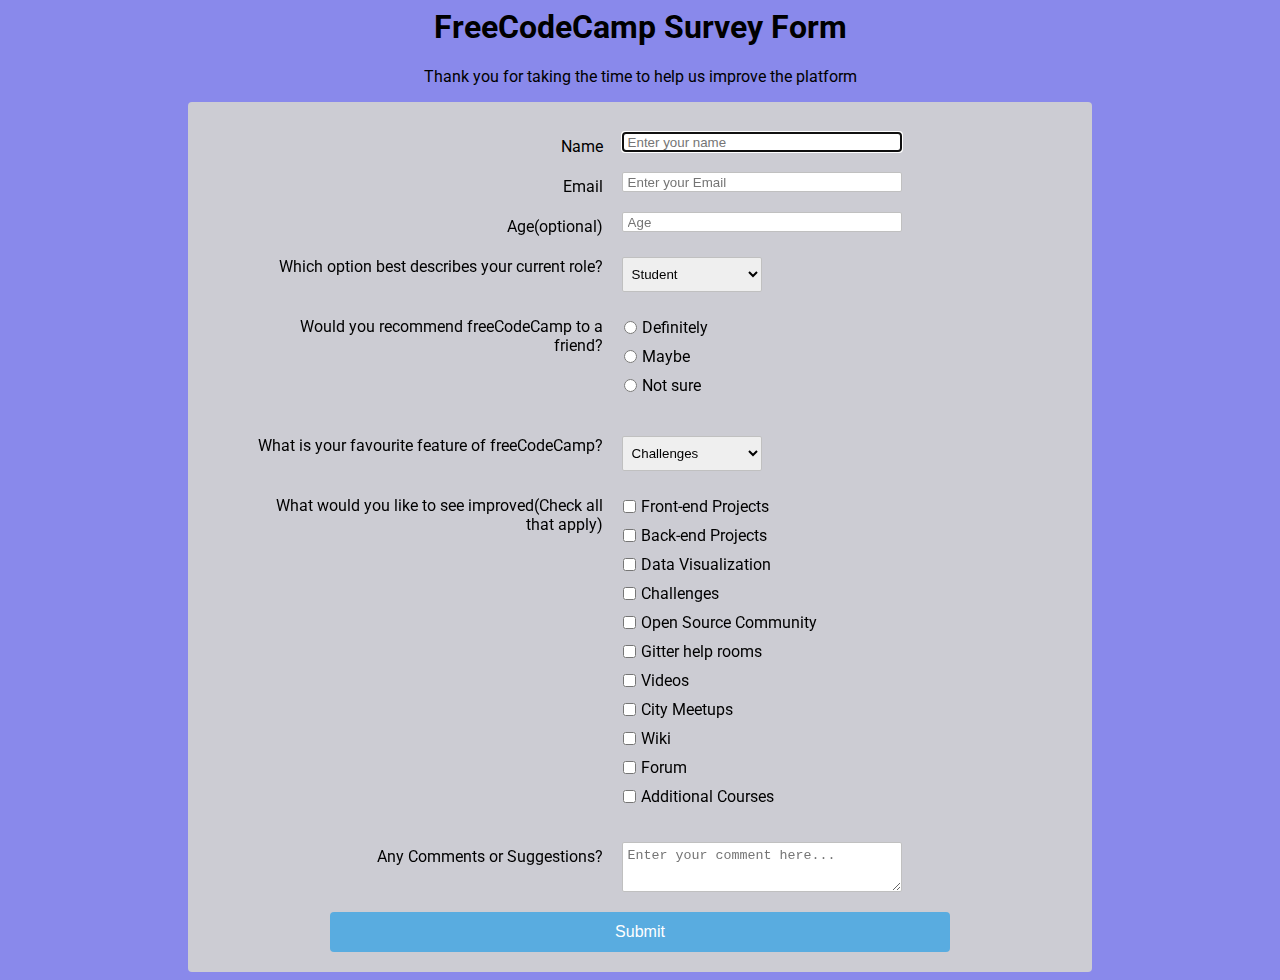
<file: Surveyform/index.html>
<script src="https://cdn.freecodecamp.org/testable-projects-fcc/v1/bundle.js"></script>
<html>

<head>
    <title>FreeCodeCamp Survey form</title>
    <link rel="stylesheet" href="style.css">
</head>

<body>
    <h1 id="title">FreeCodeCamp Survey Form</h1>
    <div id="form">
        <p id="description">Thank you for taking the time to help us improve the platform</p>
        <form id="survey-form" method="GET" action="/action_page.php">
            <div class="rowTab">
                <div class="labels">
                    <label id="name-label" for="name"> Name </label>
                </div>
                <div class="rightTab">
                    <input autofocus type="text" name="name" id="name" class="input-field" placeholder="Enter your name"
                        required>
                </div>
            </div>
            <div class="rowTab">
                <div class="labels">
                    <label id="email-label" for="email"> Email </label>
                </div>
                <div class="rightTab">
                    <input autofocus type="text" name="email" id="email" class="input-field"
                        placeholder="Enter your Email" required>
                </div>
            </div>
            <div class="rowTab">
                <div class="labels">
                    <label id="number-label" for="age"> Age(optional) </label>
                </div>
                <div class="rightTab">
                    <input type="number" name="age" id="number" min="1" max="100" class="input-field" placeholder="Age">
                </div>
            </div>
            <div class="rowTab">
                <div class="labels">
                    <label for="Current Post">Which option best describes your current role?</label>
                </div>
                <div class="rightTab">
                    <select id="dropdown" name="currentPos" class="dropdown">
                        <option disabled value>Select an option</option>
                        <option value="student">Student</option>
                        <option value="job">Full Time Job</option>
                        <option value="learner">Full Time Learner</option>
                        <option value="preferNo">Prefer not to say</option>
                        <option value="other">Other</option>
                    </select>
                </div>
            </div>
            <div class="rowTab">
                <div class="labels">
                    <label for="userRating">Would you recommend freeCodeCamp to a friend?</label>
                </div>
                <div class="rightTab">
                    <ul style="list-style: none;">
                        <li class="radio"><label>Definitely<input name="radio-buttons" value="1" type="radio"
                                    class="userRatings"></label></li>
                        <li class="radio"><label>Maybe<input name="radio-buttons" value="2" type="radio"
                                    class="userRatings"></label></li>
                        <li class="radio"><label>Not sure<input name="radio-buttons" value="3" type="radio"
                                    class="userRatings"></label></li>
                    </ul>
                </div>
            </div>
            <div class="rowTab">
                <div class="labels">
                    <label for="most-like">What is your favourite feature of freeCodeCamp?</label>
                </div>
                <div class="rightTab">
                    <select id="most-like" name="mostLike" class="dropdown">
                        <option disabled value>Select an option</option>
                        <option value="student">Challenges</option>
                        <option value="learner">Open Source</option>
                        <option value="job">Community</option>
                    </select>
                </div>
            </div>
            <div class="rowTab">
                <div class="labels">
                    <label for="preferences">What would you like to see improved(Check all that apply) </label>
                </div>
                <div class="rightTab">
                    <ul id="preferences" style="list-style: none;">
                        <li class="checkbox"><label><input name="prefer" value="1" type="checkbox"
                                    class="userRatings">Front-end Projects</label></li>
                        <li class="checkbox"><input name="prefer" value="2" type="checkbox" class="userRatings">Back-end
                            Projects</li>
                        <li class="checkbox"><label><input name="prefer" value="3" type="checkbox"
                                    class="userRatings">Data Visualization</label></li>
                        <li class="checkbox"><label><input name="prefer" value="4" type="checkbox"
                                    class="userRatings">Challenges</label></li>
                        <li class="checkbox"><label><input name="prefer" value="5" type="checkbox"
                                    class="userRatings">Open Source Community</label></li>
                        <li class="checkbox"><label><input name="prefer" value="6" type="checkbox"
                                    class="userRatings">Gitter help rooms</label></li>
                        <li class="checkbox"><label><input name="prefer" value="7" type="checkbox"
                                    class="userRatings">Videos</label></li>
                        <li class="checkbox"><label><input name="prefer" value="8" type="checkbox"
                                    class="userRatings">City Meetups</label></li>
                        <li class="checkbox"><label><input name="prefer" value="9" type="checkbox"
                                    class="userRatings">Wiki</label></li>
                        <li class="checkbox"><label><input name="prefer" value="10" type="checkbox"
                                    class="userRatings">Forum</label></li>
                        <li class="checkbox"><label><input name="prefer" value="10" type="checkbox"
                                    class="userRatings">Additional Courses</label></li>
                    </ul>
                </div>
            </div>
            <div class="rowTab">
                <div class="labels">
                    <label for="comments">Any Comments or Suggestions?</label>
                </div>
                <div class="rightTab">
                    <textarea id="comments" class="input-field" style="height:50px;resize:vertical;" name="comment"
                        placeholder="Enter your comment here..."></textarea>
                </div>
            </div>
            <button id="submit" type="submit">Submit</button>
        </form>
    </div>
    <script href="/script.js"></script>

</body>

</html>
</file>
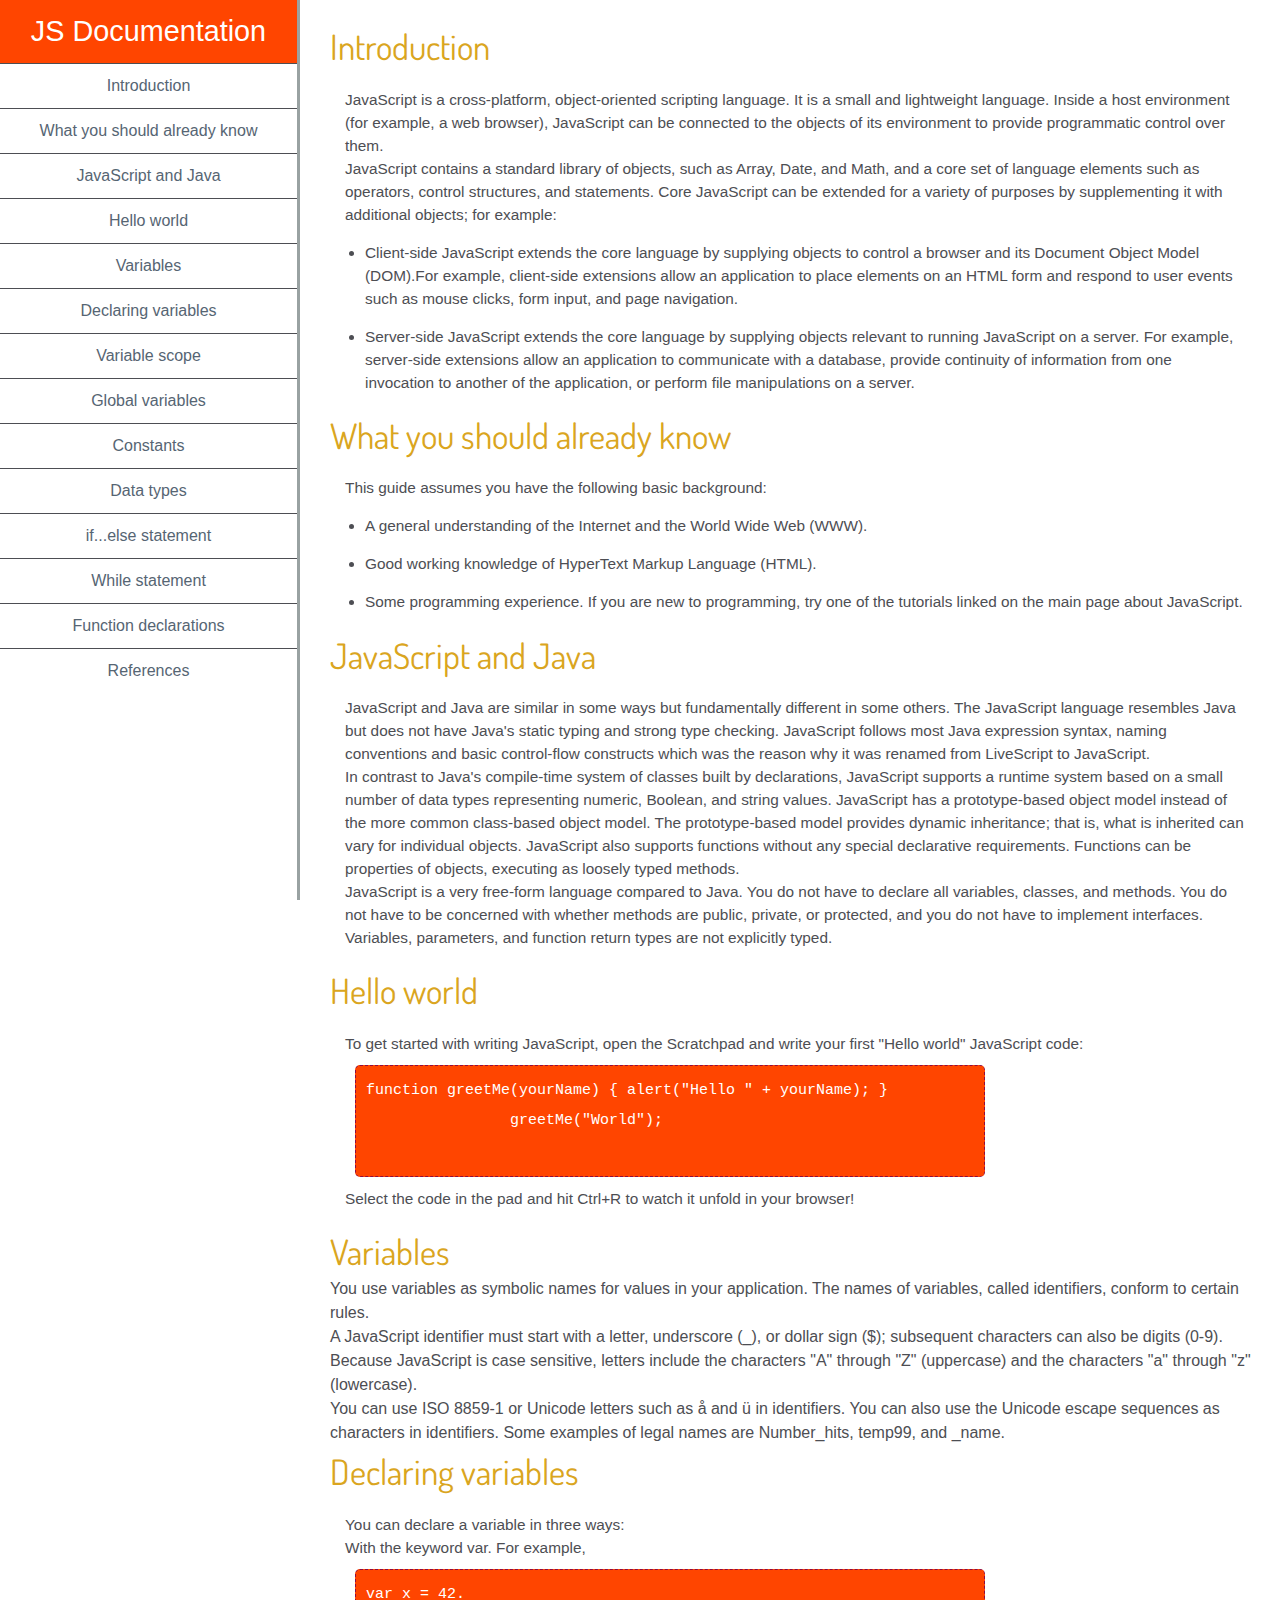
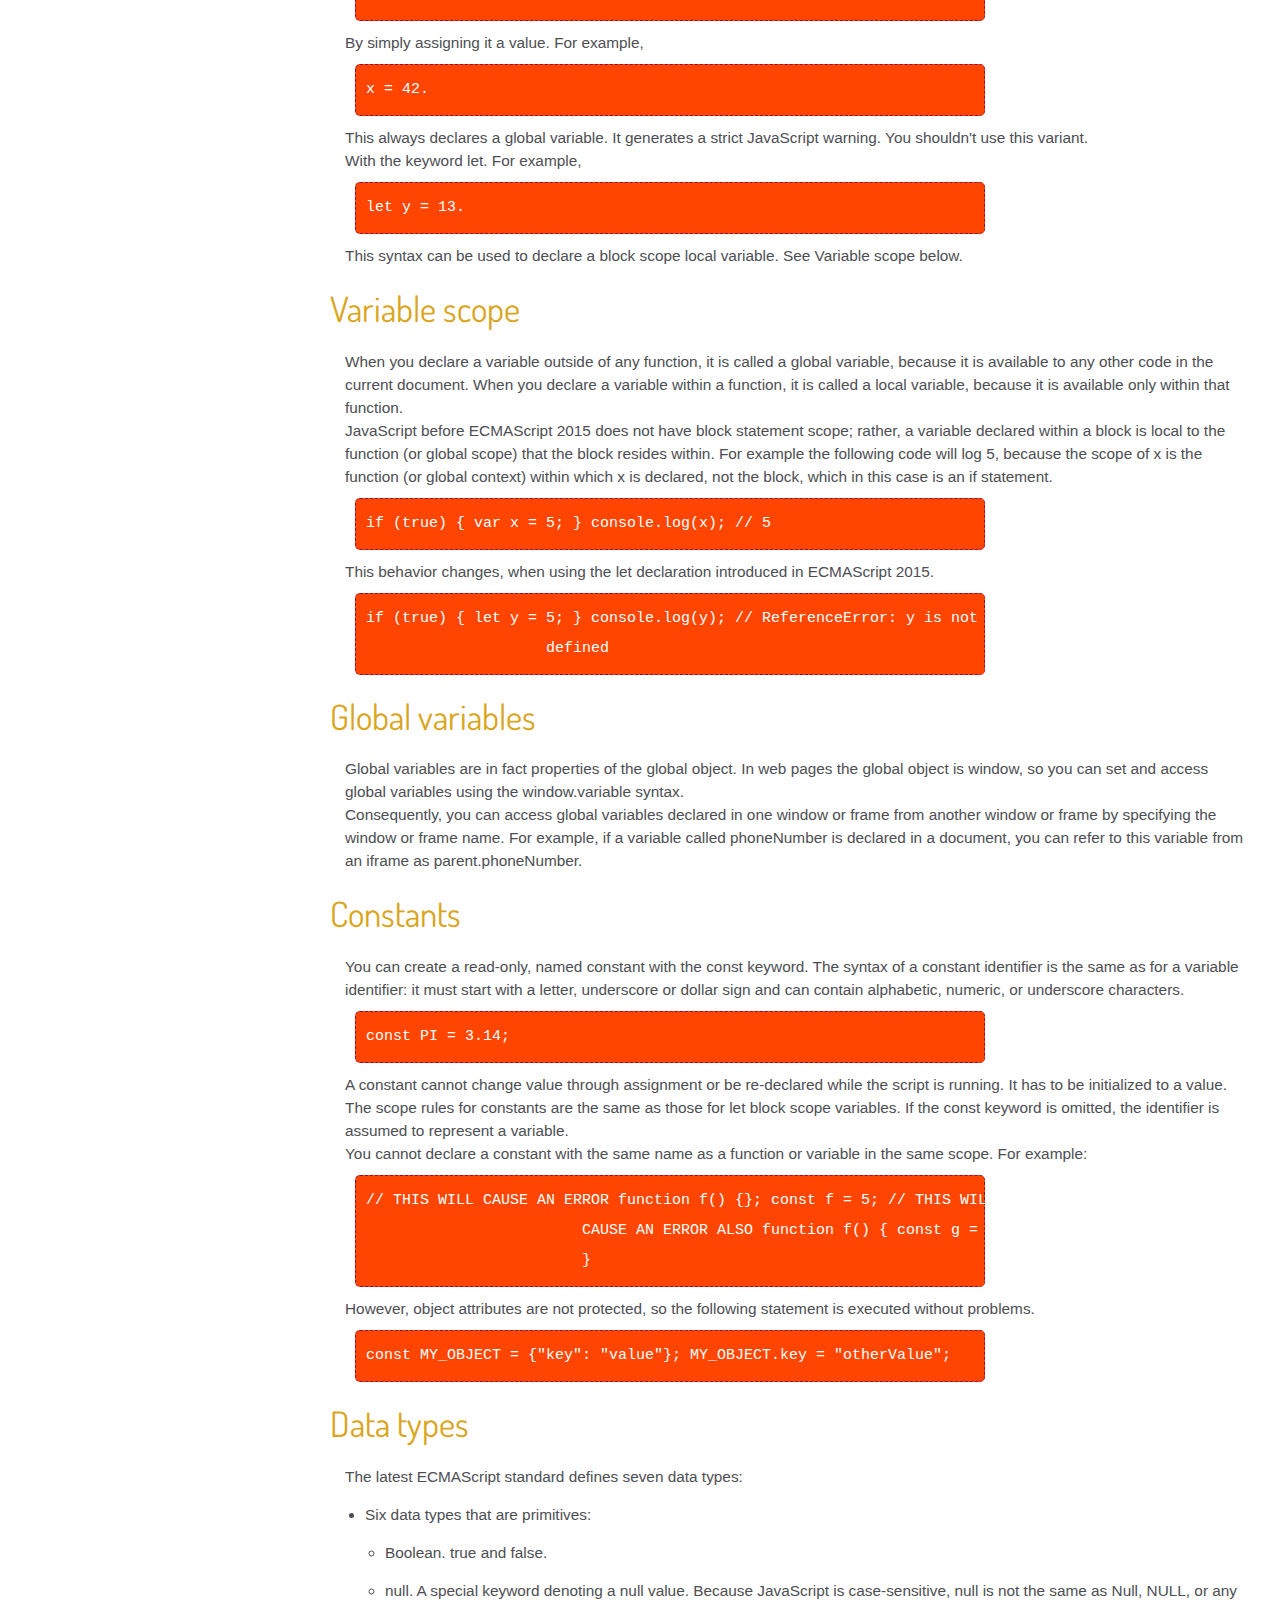
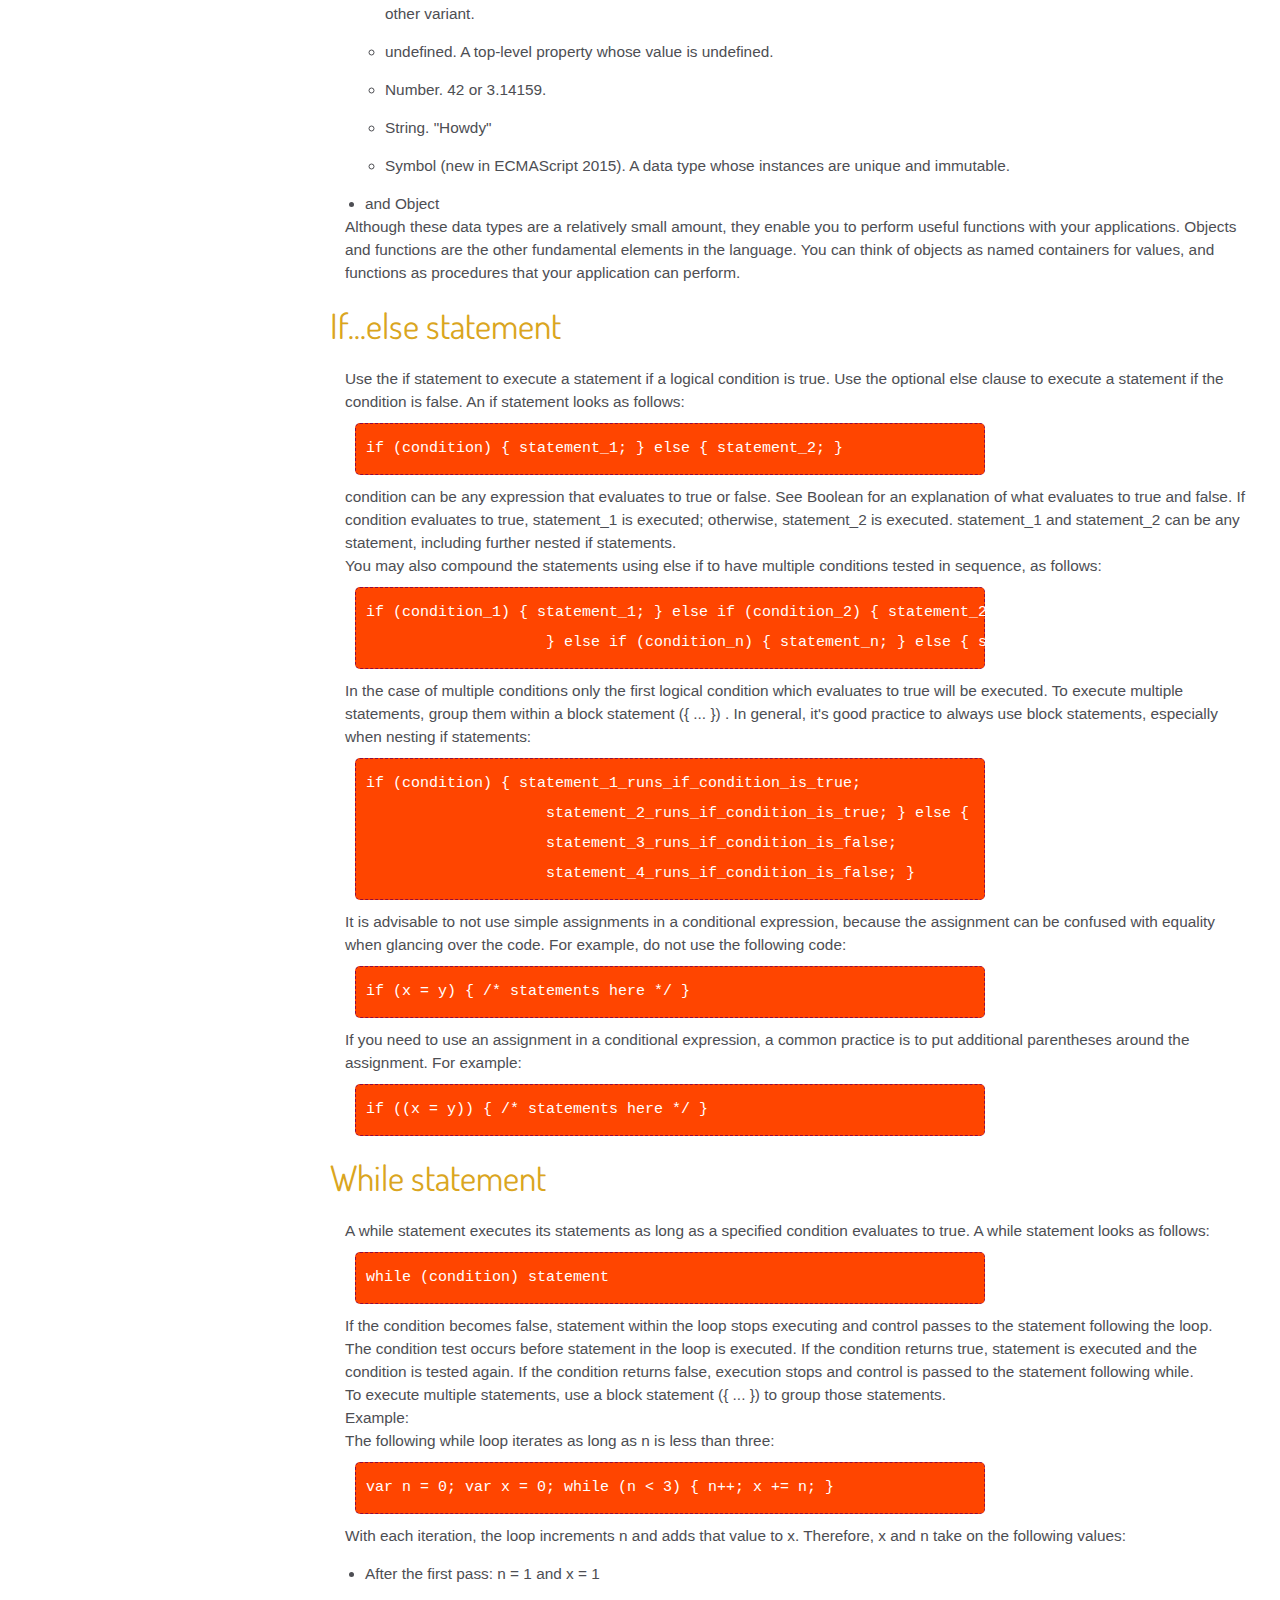
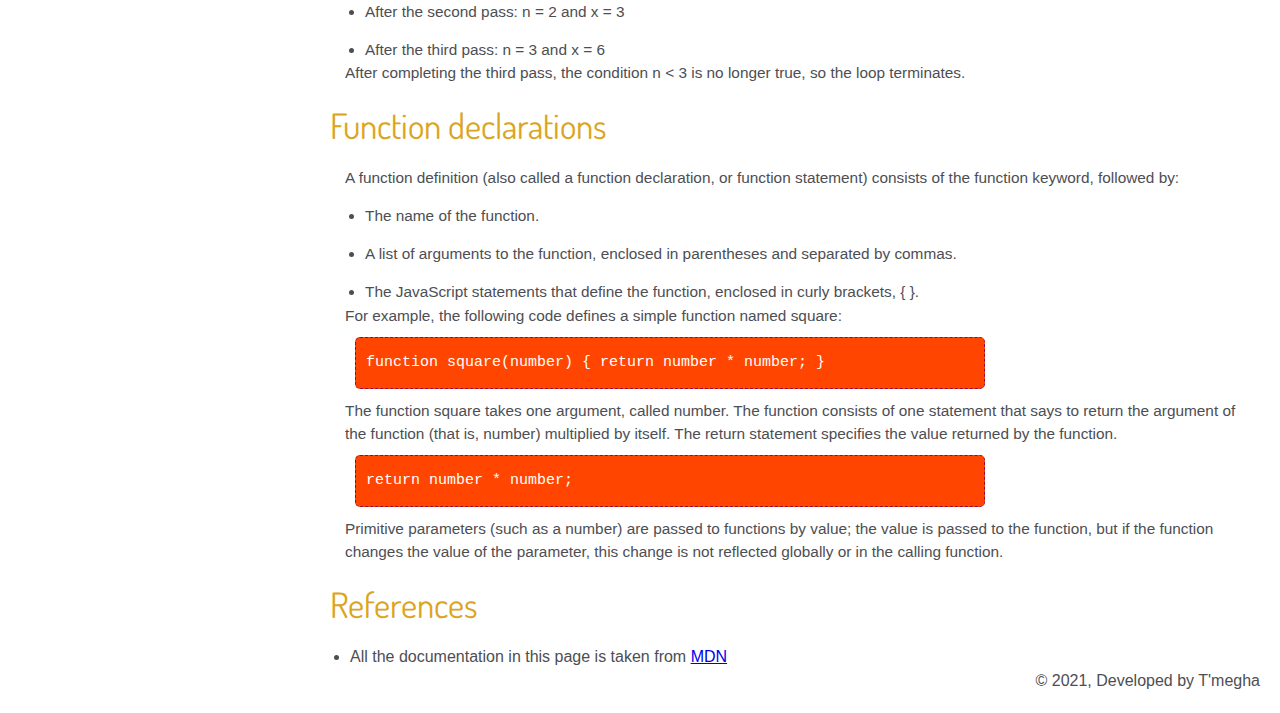
<file: Technical documentation page/index.html>
<!DOCTYPE html>
<html lang="en">

<head>
    <meta charset="UTF-8">
    <meta http-equiv="X-UA-Compatible" content="IE=edge">
    <meta name="viewport" content="width=device-width, initial-scale=1.0">
    <link href="https://fonts.googleapis.com/css?family=Dosis" rel="stylesheet">
    <link href="https://fonts.googleapis.com/css?family=Playfair+Display" rel="stylesheet">
    <link href="https://fonts.googleapis.com/css?family=Amatic+SC" rel="stylesheet">
    <title>Technical documentation page</title>
    <link rel="stylesheet" href="styles.css">
</head>

<body>
    <nav id="navbar">
        <header>JS Documentation</header>
        <ul>
            <li><a class="nav-link" href="#Introduction">Introduction</a></li>
            <li><a class="nav-link" href="#What_you_should_already_know">What you should already know</a></li>
            <li><a class="nav-link" href="#JavaScript_and_Java">JavaScript and Java</a></li>
            <li><a class="nav-link" href="#Hello_world">Hello world</a></li>
            <li><a class="nav-link" href="#Variables">Variables</a></li>
            <li><a class="nav-link" href="#Declaring_variables">Declaring variables</a></li>
            <li><a class="nav-link" href="#Variable_scope">Variable scope</a></li>
            <li><a class="nav-link" href="#Global_variables">Global variables</a></li>
            <li><a class="nav-link" href="#Constants">Constants</a></li>
            <li><a class="nav-link" href="#Data_types">Data types</a></li>
            <li><a class="nav-link" href="#If...else_statement">if...else statement</a></li>
            <li><a class="nav-link" href="#While_statement">While statement</a></li>
            <li><a class="nav-link" href="#Function_declarations">Function declarations</a></li>
            <li><a class="nav-link" href="#References">References</a></li>
        </ul>
    </nav>

    <main id="main-doc">
        <section class="main-section" id="Introduction">
            <header>Introduction</header>
            <article>
                <p>
                    JavaScript is a cross-platform, object-oriented scripting language. It is a small and lightweight
                    language. Inside a host environment (for example, a web browser), JavaScript can be connected to the
                    objects of its environment to provide programmatic control
                    over them.
                </p>

                <p>
                    JavaScript contains a standard library of objects, such as Array, Date, and Math,
                    and a core set of language elements such as operators, control structures, and statements.
                    Core JavaScript can be extended for a variety of purposes by supplementing it with additional
                    objects; for example:
                </p>
                <ul>
                    <li>Client-side JavaScript extends the core language by supplying objects to control a browser and
                        its Document Object Model (DOM).For example, client-side extensions allow an application to
                        place
                        elements on an HTML form and respond to user events such as mouse clicks, form input, and page
                        navigation.</li>
                    <li>Server-side JavaScript extends the core language by supplying objects relevant to running
                        JavaScript on a server. For example, server-side extensions allow an application to communicate
                        with a database, provide continuity of information from one invocation to another of the
                        application, or perform file manipulations on a server.</li>
                </ul>
            </article>
        </section>
        <section class="main-section" id="What_you_should_already_know">
            <header>What you should already know</header>
            <article>
                <p>
                    This guide assumes you have the following basic background:
                </p>
                <ul>
                    <li>A general understanding of the Internet and the World Wide Web (WWW).</li>
                    <li>Good working knowledge of HyperText Markup Language (HTML).</li>
                    <li>Some programming experience. If you are new to programming, try one of the tutorials linked on
                        the main page about JavaScript.</li>
                </ul>
            </article>
        </section>
        <section class="main-section" id="JavaScript_and_Java">
            <header>JavaScript and Java</header>
            <article>
                <p>
                    JavaScript and Java are similar in some ways but fundamentally different in some others. The
                    JavaScript language resembles Java but does not have Java's static typing and strong type checking.
                    JavaScript follows most Java expression syntax, naming conventions and basic control-flow constructs
                    which was the reason why it was renamed from LiveScript to JavaScript.</p>

                <p>In contrast to Java's compile-time system of classes built by declarations, JavaScript supports a
                    runtime system based on a small number of data types representing numeric, Boolean, and string
                    values. JavaScript has a prototype-based object model instead of the more common class-based object
                    model. The prototype-based model provides dynamic inheritance; that is, what is inherited can vary
                    for individual objects. JavaScript also supports functions without any special declarative
                    requirements. Functions can be properties of objects, executing as loosely typed methods.</p>

                <p>JavaScript is a very free-form language compared to Java. You do not have to declare all variables,
                    classes, and methods. You do not have to be concerned with whether methods are public, private, or
                    protected, and you do not have to implement interfaces. Variables, parameters, and function return
                    types are not explicitly typed.</p>

            </article>
        </section>
        <section class="main-section" id="Hello_world">
            <header>Hello world</header>
            <article>
                To get started with writing JavaScript, open the Scratchpad and write your first "Hello world"
                JavaScript code:
                <code>function greetMe(yourName) { alert("Hello " + yourName); }
                greetMe("World");
      </code> Select the code in the pad and hit Ctrl+R to watch it unfold in your browser!
            </article>
        </section>
        <section class="main-section" id="Variables">
            <header>Variables</header>
            <p>You use variables as symbolic names for values in your application. The names of variables, called
                identifiers, conform to certain rules.</p>
            <p>A JavaScript identifier must start with a letter, underscore (_), or dollar sign ($); subsequent
                characters can also be digits (0-9). Because JavaScript is case sensitive, letters include the
                characters "A" through "Z" (uppercase) and the characters "a" through "z" (lowercase).</p>
            <p>You can use ISO 8859-1 or Unicode letters such as å and ü in identifiers. You can also use the
                Unicode escape sequences as characters in identifiers. Some examples of legal names are Number_hits,
                temp99, and _name.</p>
        </section>
        <section class="main-section" id="Declaring_variables">
            <header>Declaring variables</header>
            <article>
                You can declare a variable in three ways:
                <p>With the keyword var. For example,
                    <code>var x = 42.</code>
                </p>
                <p>
                    By simply assigning it a value. For example, <code>x = 42.</code> This always declares a global
                    variable. It generates a strict JavaScript warning. You shouldn't use this variant.
                </p>
                <p>With the keyword let. For example,
                    <code>let y = 13.</code>This syntax can be used to declare a block scope local variable. See
                    Variable scope below.
                </p>
            </article>
        </section>
        <section class="main-section" id="Variable_scope">
            <header>Variable scope</header>
            <article>
                <p>When you declare a variable outside of any function, it is called a global variable, because it is
                    available to any other code in the current document. When you declare a variable within a function,
                    it is called a local variable, because it is available only within that function.</p>
                <p>JavaScript before ECMAScript 2015 does not have block statement scope; rather, a variable declared
                    within a block is local to the function (or global scope) that the block resides within. For example
                    the following code will log 5, because the scope of x is the function (or global context) within
                    which x is declared, not the block, which in this case is an if statement.</p>
                <code>if (true) { var x = 5; } console.log(x); // 5</code>
                <p>This behavior changes, when using the let declaration introduced in ECMAScript 2015.</p>
                <code>if (true) { let y = 5; } console.log(y); // ReferenceError: y is not
                    defined</code>
            </article>
        </section>
        <section class="main-section" id="Global_variables">
            <header>Global variables</header>
            <article>
                <p>Global variables are in fact properties of the global object. In web pages the global object is
                    window, so you can set and access global variables using the window.variable syntax.</p>
                <p>Consequently, you can access global variables declared in one window or frame from another window or
                    frame by specifying the window or frame name. For example, if a variable called phoneNumber is
                    declared in a document, you can refer to this variable from an iframe as parent.phoneNumber.</p>
            </article>
        </section>
        <section class="main-section" id="Constants">
            <header>Constants</header>
            <article>
                <p>You can create a read-only, named constant with the const keyword. The syntax of a constant
                    identifier is the same as for a variable identifier: it must start with a letter, underscore or
                    dollar sign and can contain alphabetic, numeric, or underscore characters.</p>
                <code>const PI = 3.14;</code>
                <p>A constant cannot change value through assignment or be re-declared while the script is running. It
                    has to be initialized to a value.</p>
                <p>The scope rules for constants are the same as those for let block scope variables. If the const
                    keyword is omitted, the identifier is assumed to represent a variable.</p>
                <p>You cannot declare a constant with the same name as a function or variable in the same scope. For
                    example:</p>
                <code>// THIS WILL CAUSE AN ERROR function f() {}; const f = 5; // THIS WILL
                        CAUSE AN ERROR ALSO function f() { const g = 5; var g; //statements
                        }</code>
                <p>However, object attributes are not protected, so the following statement is executed without
                    problems.</p>
                <code>const MY_OBJECT = {"key": "value"}; MY_OBJECT.key = "otherValue";</code>
            </article>
        </section>
        <section class="main-section" id="Data_types">
            <header>Data types</header>
            <article>
                <p>The latest ECMAScript standard defines seven data types:</p>
                <ul>
                    <li>
                        <p>Six data types that are primitives:</p>
                        <ul>
                            <li>Boolean. true and false.</li>
                            <li>null. A special keyword denoting a null value. Because JavaScript is case-sensitive,
                                null is not the same as Null, NULL, or any other variant.</li>
                            <li>undefined. A top-level property whose value is undefined.</li>
                            <li>Number. 42 or 3.14159.</li>
                            <li>String. "Howdy"</li>
                            <li>Symbol (new in ECMAScript 2015). A data type whose instances are unique and immutable.
                            </li>
                        </ul>
                    </li>
                    <li>and Object</li>
                </ul>
                <p>Although these data types are a relatively small amount, they enable you to perform useful functions
                    with your applications. Objects and functions are the other fundamental elements in the language.
                    You can think of objects as named containers for values, and functions as procedures that your
                    application can perform.</p>
            </article>
        </section>
        <section class="main-section" id="If...else_statement">
            <header>If...else statement</header>
            <article>
                Use the if statement to execute a statement if a logical condition is true. Use the optional else clause
                to execute a statement if the condition is false. An if statement looks as follows:
                <code>if (condition) { statement_1; } else { statement_2; }</code>
                <p>condition can be any expression that evaluates to true or false. See Boolean for an explanation of
                    what evaluates to true and false. If condition evaluates to true, statement_1 is executed;
                    otherwise, statement_2 is executed. statement_1 and statement_2 can be any statement, including
                    further nested if statements.</p>
                <p>You may also compound the statements using else if to have multiple conditions tested in sequence, as
                    follows:</p>
                <code>if (condition_1) { statement_1; } else if (condition_2) { statement_2;
                    } else if (condition_n) { statement_n; } else { statement_last; }</code>
                <p>In the case of multiple conditions only the first logical condition which evaluates to true will be
                    executed. To execute multiple statements, group them within a block statement ({ ... }) . In
                    general, it's good practice to always use block statements, especially when nesting if statements:
                </p>
                <code>if (condition) { statement_1_runs_if_condition_is_true;
                    statement_2_runs_if_condition_is_true; } else {
                    statement_3_runs_if_condition_is_false;
                    statement_4_runs_if_condition_is_false; }</code>
                <p>It is advisable to not use simple assignments in a conditional expression, because the assignment can
                    be confused with equality when glancing over the code. For example, do not use the following code:
                </p>
                <code>if (x = y) { /* statements here */ }</code>
                <p>If you need to use an assignment in a conditional expression, a common practice is to put additional
                    parentheses around the assignment. For example:</p>
                <code>if ((x = y)) { /* statements here */ }</code>
            </article>
        </section>
        <section class="main-section" id="While_statement">
            <header>While statement</header>
            <article>
                A while statement executes its statements as long as a specified condition evaluates to true. A while
                statement looks as follows:
                <code>while (condition) statement</code>
                If the condition becomes false, statement within the loop stops executing and control passes to the
                statement following the loop.
                <p>The condition test occurs before statement in the loop is executed. If the condition returns true,
                    statement is executed and the condition is tested again. If the condition returns false, execution
                    stops and control is passed to the statement following while.</p>
                <p>To execute multiple statements, use a block statement ({ ... }) to group those statements.</p>
                Example:
                <p>The following while loop iterates as long as n is less than three:</p>
                <code>var n = 0; var x = 0; while (n < 3) { n++; x += n; }</code>
                <p>With each iteration, the loop increments n and adds that value to x. Therefore, x and n take on the
                    following values:</p>
                <ul>
                    <li>After the first pass: n = 1 and x = 1</li>
                    <li>After the second pass: n = 2 and x = 3</li>
                    <li>After the third pass: n = 3 and x = 6</li>
                    <p>After completing the third pass, the condition n < 3 is no longer true, so the loop
                            terminates.</p>
                </ul>
            </article>
        </section>
        <section class="main-section" id="Function_declarations">
            <header>Function declarations</header>
            <article>
                A function definition (also called a function declaration, or function statement) consists of the
                function keyword, followed by:

                <ul>
                    <li>The name of the function.</li>
                    <li>
                        A list of arguments to the function, enclosed in parentheses and separated by commas.
                    </li>
                    <li>
                        The JavaScript statements that define the function, enclosed in curly brackets, { }.
                    </li>
                </ul>
                <p>
                    For example, the following code defines a simple function named square:
                </p>

                <code>function square(number) { return number * number; }</code>
                <p>
                    The function square takes one argument, called number. The function consists of one statement that
                    says to return the argument of the function (that is, number) multiplied by itself. The return
                    statement specifies the value returned by the function.
                </p>
                <code>return number * number;</code>
                <p>
                    Primitive parameters (such as a number) are passed to functions by value; the value is passed to the
                    function, but if the function changes the value of the parameter, this change is not reflected
                    globally or in the calling function.
                </p>
            </article>
        </section>
        <section class="main-section" id="References">
            <header>References</header>
            <ul>
                <li>All the documentation in this page is taken from <a
                        href="https://developer.mozilla.org/en-US/docs/Web/JavaScript/Guide" target="_blank">MDN</a>
                </li>
            </ul>
            <span> © 2021, Developed by T'megha</span>
        </section>
        <script src="index.js"></script>
        <script src="https://cdn.freecodecamp.org/testable-projects-fcc/v1/bundle.js"></script>

</body>

</html>
</file>
<file: Surveyform/style.css>
@import url("https://fonts.googleapis.com/css2?family=Roboto:wght@300&display=swap");
html,
body {
  background: rgb(137, 137, 235);
  text-align: center;
  font-family: "Roboto", sans-serif;
  min-width: 320px;
}

form {
  background: rgb(204, 204, 211);
  margin: 0 auto;
  border-radius: 4px;
  width: 70%;
  max-width: 900px;
  padding: 10px;
  padding-top: 20px;
}

.labels {
  display: inline-block;
  text-align: right;
  width: 40%;
  padding: 5px;
  vertical-align: top;
  margin-top: 10px;
}

.rightTab {
  display: inline-block;
  text-align: left;
  width: 48%;
  vertical-align: middle;
}

.input-field {
  height: 20px;
  width: 280px;
  padding: 5px;
  margin: 10px;
  border: 1px solid #c0c0c0;
  border-radius: 2px;
}

#userAge {
  width: 40px;
}

.userRatings,
input[type="checkbox"] {
  float: left;
  margin-right: 5px;
}

#submit {
  background-color: #59ace0;
  border-radius: 4px;
  color: white;
  font-size: 1em;
  height: 40px;
  width: 96px;
  margin: 10px;
  border: 0px solid;
}

#submit:hover {
  cursor: pointer;
  background: green;
}

.dropdown {
  height: 35px;
  width: 140px;
  padding: 5px;
  margin: 10px;
  margin-top: 15px;
  border: 1px solid #c0c0c0;
  border-radius: 2px;
}

.radio,
.checkbox {
  position: relative;
  left: -43px;
  margin-left: 10px;
  display: block;
  padding-bottom: 10px;
}

#submit {
  width: 70%;
}

/*-------------Tablet View (For Responsive Design)--------------*/

@media screen and (max-width: 833px) {
  .input-field {
    width: 80%;
  }
  select {
    width: 90%;
  }
  h2 {
    background: tomato;
    padding: 5px;
  }
}

/*-------------Mobile View (For Responsive Design)--------------*/

@media screen and (max-width: 520px) {
  .labels {
    width: 100%;
    text-align: left;
  }
  .rightTab {
    width: 80%;
    float: left;
  }
  .input-field {
    width: 100%;
  }
  select {
    width: 100%;
  }
  h2 {
    font-size: 15px;
    padding: 2px;
  }
}
</file>
<file: Technical documentation page/styles.css>
* {
  margin: 0;
  padding: 0;
  box-sizing: border-box;
}

html,
body {
  min-width: 290px;
  color: #4d4e53;
  background-color: #ffffff;
  font-family: "Open Sans", Arial, sans-serif;
  line-height: 1.5;
}

/*Begin: sidebar */

#navbar {
  position: fixed;
  min-width: 290px;
  text-align: center;
  top: 0px;
  left: 0px;
  width: 300px;
  height: 100%;
  border-right: solid;
  border-color: rgba(0, 22, 22, 0.4);
}

#navbar header {
  background: #ff4500;
  margin: 0px;
  padding: 10px;
  box-sizing: border-box;
}

header {
  color: white;
  margin: 10px;
  text-align: center;
  font-size: 1.8em;
  font-weight: thin;
}

#main-doc header {
  font-family: "Dosis", sans-serif;
  font-size: 35px;
  color: goldenrod;
  text-align: left;
  margin: 0px;
}

#navbar ul {
  background: #ffffff;
  height: 88%;
  padding: 0;
  overflow-y: auto;
  overflow-x: hidden;
}

#navbar li {
  color: #4d4e53;
  border-top: 1px solid;
  list-style: none;
  position: relative;
  width: 100%;
}

#navbar a {
  display: block;
  padding: 10px 30px;
  color: #566573;
  font-weight: 520;
  text-decoration: none;
  cursor: pointer;
}

#navbar a:hover {
  color: white;
  transition: 1s ease;
  background: #ff4500;
  text-decoration: underline;
}

/*Begin: Main Section*/

#main-doc {
  position: absolute;
  margin-left: 310px;
  padding: 20px;
  margin-bottom: 110px;
}

section article {
  color: #4d4e53;
  margin: 15px;
  font-size: 0.96em;
}

section li {
  margin: 15px 0px 0px 20px;
}

code {
  color: white;
  font-size: 15px;
  display: block;
  text-align: left;
  white-space: pre;
  padding: 10px;
  margin: 10px;
  line-height: 2;
  word-wrap: normal;
  word-break: normal;
  background-color: #f7f7f7;
  width: 70%;
  border-radius: 5px;
  line-height: 2;
  background-color: #ff4500;
  border: 1px dashed #900c3f;
}

code:hover {
  color: white;
  transition: 1s ease;
  background: orange;
}

.main-section span {
  float: right;
}

@media only screen and (max-width: 815px) {
  /* For mobile phones: */
  #navbar ul {
    border: 1px solid;
    height: 207px;
  }
  #navbar {
    background-color: white;
    position: absolute;
    top: 0;
    padding: 0;
    margin: 0;
    width: 100%;
    max-height: 275px;
    border: none;
    z-index: 1;
    border-bottom: 2px solid;
  }
  #main-doc {
    position: relative;
    margin-left: 0px;
    margin-top: 270px;
  }
}

@media only screen and (max-width: 400px) {
  #main-doc {
    margin-left: -10px;
  }
  code {
    margin-left: -20px;
    overflow: hidden;
    text-overflow: ellipsis;
    width: 100%;
    padding: 10px;
    padding-left: 10px;
    padding-right: 45px;
    min-width: 233px;
  }
  #main-doc header {
    font-size: 25px;
  }
  #navbar header {
    font-size: 20px;
    text-align: center;
    box-sizing: border-box;
  }
  #navbar {
    width: 100%;
    max-height: 250px;
  }
}
</file>
